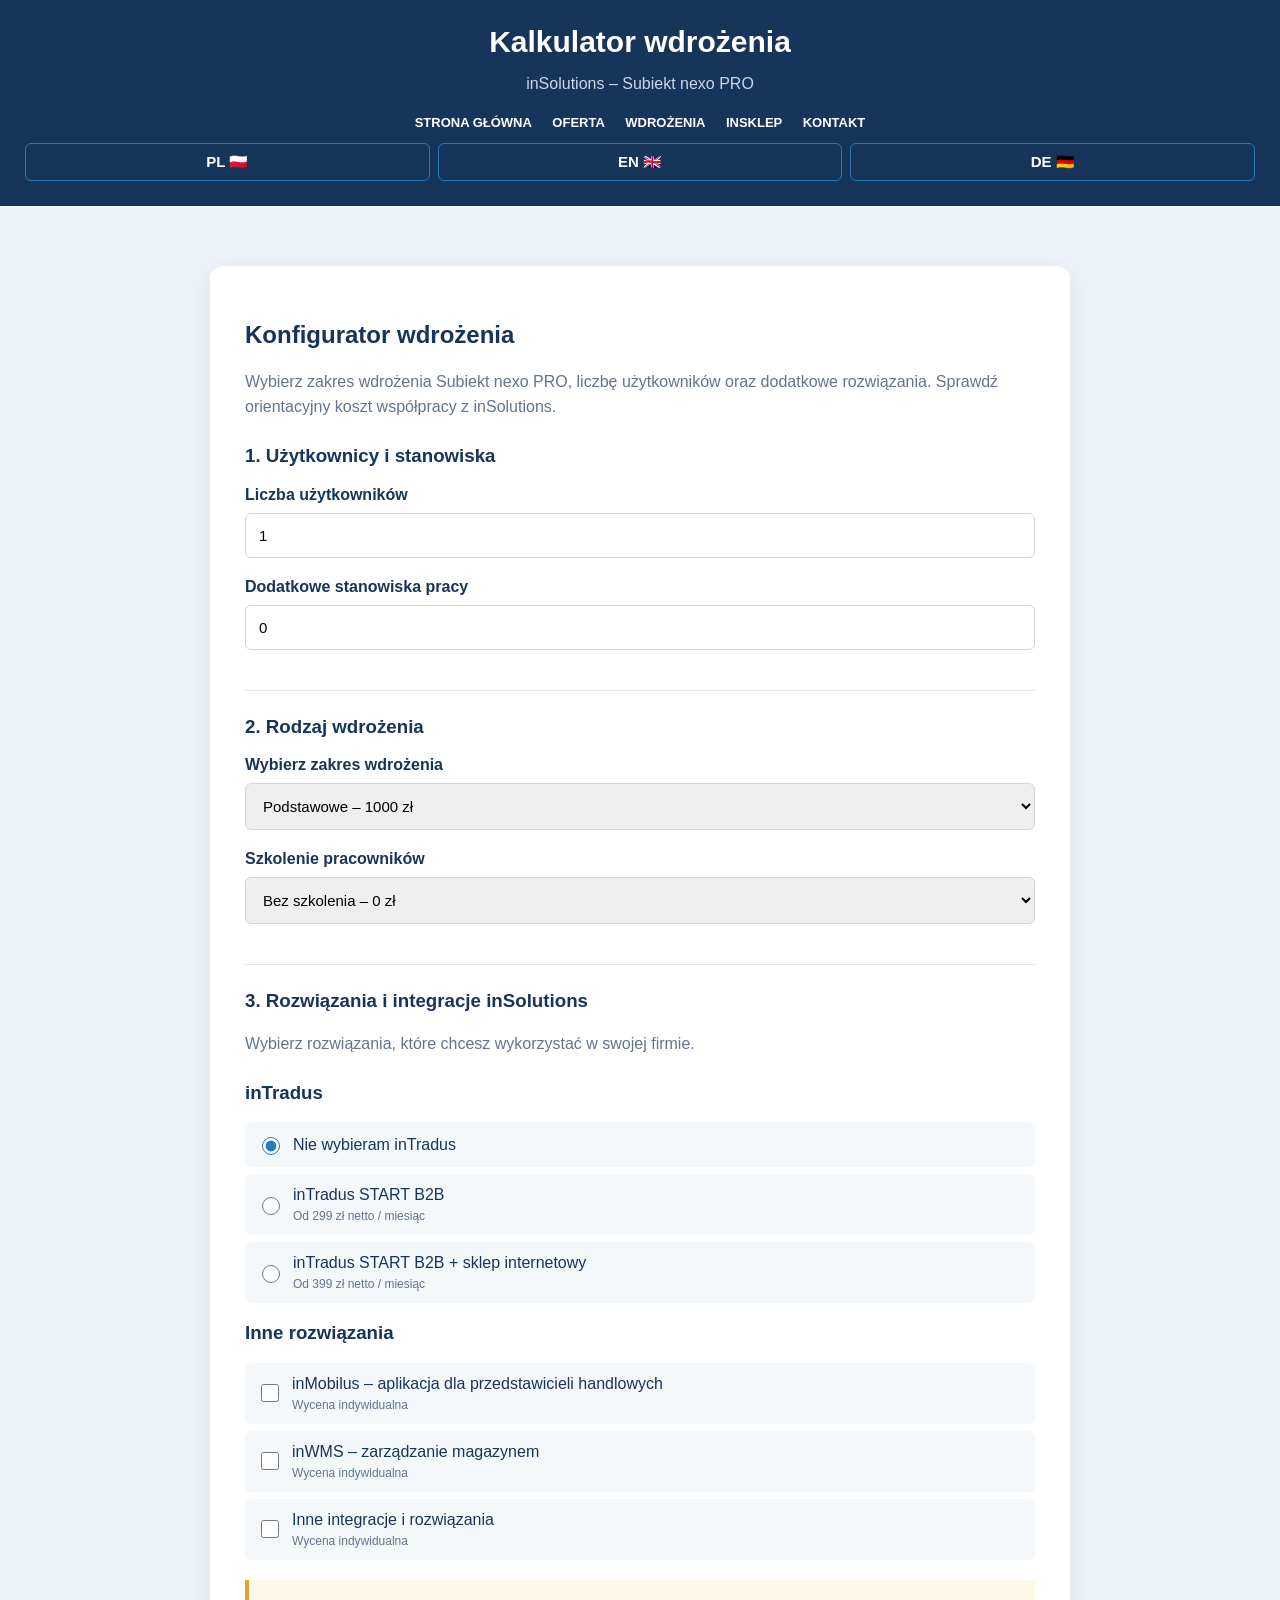
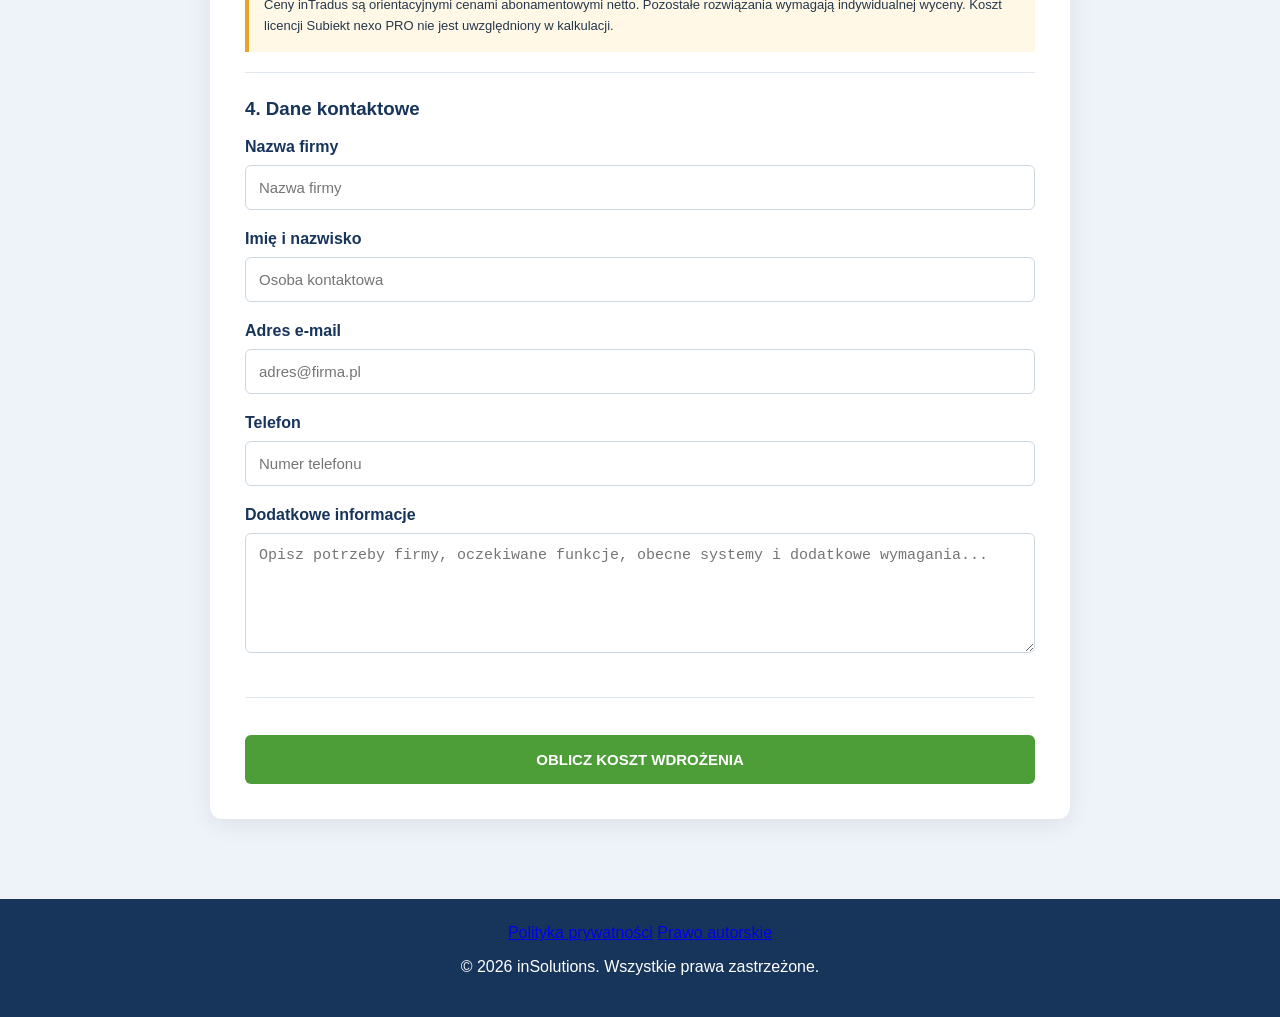
<file: kalkulator.html>
<!DOCTYPE html>
<html lang="pl">

<head>
<meta charset="UTF-8">
<meta name="viewport" content="width=device-width, initial-scale=1.0">
<meta name="robots" content="noindex, nofollow">

<title>Kalkulator wdrożenia – inSolutions</title>

<style>

* {
    box-sizing: border-box;
}

body {
    font-family: Arial, sans-serif;
    margin: 0;
    background: #edf3f8;
    color: #26374b;
}

header {
    background: #17345b;
    color: white;
    padding: 25px;
    text-align: center;
}

header h1 {
    margin: 0;
    font-size: 30px;
}

header p {
    color: #cbd8e8;
}

nav {
    margin-top: 20px;
}

nav a {
    color: white;
    text-decoration: none;
    font-size: 13px;
    font-weight: bold;
    margin: 8px;
}

nav a:hover {
    color: #8ac7ff;
}

.kontener {
    max-width: 900px;
    margin: 40px auto;
    padding: 20px;
}

.karta {
    background: white;
    padding: 35px;
    border-radius: 12px;
    box-shadow: 0 5px 25px rgba(0,0,0,0.08);
}

h2, h3 {
    color: #17345b;
}

.opis {
    color: #64748b;
    line-height: 1.6;
    margin-bottom: 25px;
}

.sekcja {
    border-bottom: 1px solid #e2e8f0;
    padding-bottom: 20px;
    margin-bottom: 25px;
}

.pole {
    margin-bottom: 20px;
}

label {
    display: block;
    font-weight: bold;
    margin-bottom: 9px;
    color: #17345b;
}

input[type="number"],
input[type="text"],
input[type="email"],
select,
textarea {
    width: 100%;
    padding: 13px;
    border: 1px solid #ccd7e2;
    border-radius: 6px;
    font-size: 15px;
}

textarea {
    min-height: 120px;
    resize: vertical;
}

.checkbox {
    display: flex;
    align-items: center;
    gap: 10px;
    padding: 12px;
    margin: 7px 0;
    background: #f5f8fb;
    border-radius: 6px;
}

.checkbox input {
    width: 18px;
    height: 18px;
    accent-color: #2878bd;
}

.checkbox label {
    margin: 0;
    font-weight: normal;
    flex: 1;
}

.cena-integracji {
    display: block;
    color: #64748b;
    font-size: 12px;
    margin-top: 5px;
}

.info {
    background: #fff8e7;
    border-left: 4px solid #e5a52c;
    padding: 15px;
    font-size: 13px;
    line-height: 1.6;
    margin-top: 20px;
}

button {
    width: 100%;
    padding: 16px;
    border: none;
    border-radius: 6px;
    background: #4d9e39;
    color: white;
    font-size: 15px;
    font-weight: bold;
    cursor: pointer;
    margin-top: 12px;
}

button:hover {
    background: #397d2b;
}

.przycisk-pdf {
    background: #2878bd;
}

.przycisk-email {
    background: #17345b;
}

.wynik {
    display: none;
    margin-top: 30px;
    padding: 25px;
    background: #edf5fb;
    border-left: 5px solid #2878bd;
    border-radius: 6px;
}

.cena {
    font-size: 35px;
    font-weight: bold;
    color: #2878bd;
    margin: 15px 0;
}

.szczegoly {
    line-height: 2;
    color: #526477;
}

.szczegoly div {
    border-bottom: 1px solid #d7e3ed;
    padding: 5px 0;
}

.uwaga {
    font-size: 12px;
    color: #64748b;
    margin-top: 20px;
    line-height: 1.6;
}

footer {
    background: #17345b;
    color: white;
    text-align: center;
    padding: 25px;
    margin-top: 60px;
}

.language-switcher {
    display: flex;
    align-items: center;
    gap: 8px;
}

.language-switcher button {
    background: transparent;
    border: 1px solid #2878bd;
    color: inherit;
    padding: 9px 12px;
    border-radius: 6px;
    cursor: pointer;
    font-weight: bold;
}

.language-switcher button:hover {
    background: #2878bd;
    color: white;
}

#google_translate_element {
    position: absolute;
    left: -9999px;
    width: 1px;
    height: 1px;
    overflow: hidden;
}





</style>

</head>

<body>

<header>

<h1>Kalkulator wdrożenia</h1>

<p>inSolutions – Subiekt nexo PRO</p>

<nav>
<a href="index.html">STRONA GŁÓWNA</a>
<a href="oferta.html">OFERTA</a>
<a href="wdrozenia.html">WDROŻENIA</a>
<a href="https://www.insklep.pl/">INSKLEP</a>
<a href="kontakt.html">KONTAKT</a>


<div class="language-switcher">
    <button onclick="changeLanguage('pl')">PL 🇵🇱</button>
    <button onclick="changeLanguage('en')">EN 🇬🇧</button>
    <button onclick="changeLanguage('de')">DE 🇩🇪</button>
</div>

<div id="google_translate_element"></div>


        </nav>

    

</header>


<div class="kontener">

<div class="karta">

<div class="formularz">

<h2>Konfigurator wdrożenia</h2>

<p class="opis">
Wybierz zakres wdrożenia Subiekt nexo PRO,
liczbę użytkowników oraz dodatkowe rozwiązania.
Sprawdź orientacyjny koszt współpracy z inSolutions.
</p>


<!-- 1. UŻYTKOWNICY -->

<div class="sekcja">

<h3>1. Użytkownicy i stanowiska</h3>

<div class="pole">

<label for="osoby">Liczba użytkowników</label>

<input type="number" id="osoby" min="1" max="500" value="1">

</div>

<div class="pole">

<label for="stanowiska">Dodatkowe stanowiska pracy</label>

<input type="number" id="stanowiska" min="0" max="500" value="0">

</div>

</div>


<!-- 2. WDROŻENIE -->

<div class="sekcja">

<h3>2. Rodzaj wdrożenia</h3>

<div class="pole">

<label for="wdrozenie">Wybierz zakres wdrożenia</label>

<select id="wdrozenie">

<option value="1000">Podstawowe – 1000 zł</option>

<option value="3000">Standardowe – 3000 zł</option>

<option value="5000">Zaawansowane – 5000 zł</option>

</select>

</div>

<div class="pole">

<label for="szkolenie">Szkolenie pracowników</label>

<select id="szkolenie">

<option value="0">Bez szkolenia – 0 zł</option>

<option value="1000">Szkolenie – 1000 zł</option>

</select>

</div>

</div>


<!-- 3. INTEGRACJE -->

<div class="sekcja">

<h3>3. Rozwiązania i integracje inSolutions</h3>

<p class="opis">
Wybierz rozwiązania, które chcesz wykorzystać
w swojej firmie.
</p>


<h3>inTradus</h3>

<div class="checkbox">

<input type="radio" name="tradus" id="tradus0" value="0" checked>

<label for="tradus0">
Nie wybieram inTradus
</label>

</div>

<div class="checkbox">

<input type="radio" name="tradus" id="tradus1" value="299">

<label for="tradus1">
inTradus START B2B

<span class="cena-integracji">
Od 299 zł netto / miesiąc
</span>

</label>

</div>

<div class="checkbox">

<input type="radio" name="tradus" id="tradus2" value="399">

<label for="tradus2">
inTradus START B2B + sklep internetowy

<span class="cena-integracji">
Od 399 zł netto / miesiąc
</span>

</label>

</div>


<h3>Inne rozwiązania</h3>

<div class="checkbox">

<input type="checkbox" id="mobilus">

<label for="mobilus">
inMobilus – aplikacja dla przedstawicieli handlowych

<span class="cena-integracji">
Wycena indywidualna
</span>

</label>

</div>

<div class="checkbox">

<input type="checkbox" id="wms">

<label for="wms">
inWMS – zarządzanie magazynem

<span class="cena-integracji">
Wycena indywidualna
</span>

</label>

</div>


<div class="checkbox">

<input type="checkbox" id="inne">

<label for="inne">
Inne integracje i rozwiązania

<span class="cena-integracji">
Wycena indywidualna
</span>

</label>

</div>

<div class="info">

Ceny inTradus są orientacyjnymi cenami abonamentowymi
netto. Pozostałe rozwiązania wymagają indywidualnej
wyceny. Koszt licencji Subiekt nexo PRO nie jest
uwzględniony w kalkulacji.

</div>

</div>


<!-- 4. DANE KLIENTA -->

<div class="sekcja">

<h3>4. Dane kontaktowe</h3>

<div class="pole">

<label for="firma">Nazwa firmy</label>

<input type="text" id="firma" placeholder="Nazwa firmy">

</div>

<div class="pole">

<label for="imie">Imię i nazwisko</label>

<input type="text" id="imie" placeholder="Osoba kontaktowa">

</div>

<div class="pole">

<label for="email">Adres e-mail</label>

<input type="email" id="email" placeholder="adres@firma.pl">

</div>

<div class="pole">

<label for="telefon">Telefon</label>

<input type="text" id="telefon" placeholder="Numer telefonu">

</div>

<div class="pole">

<label for="uwagi">Dodatkowe informacje</label>

<textarea id="uwagi" placeholder="Opisz potrzeby firmy, oczekiwane funkcje, obecne systemy i dodatkowe wymagania..."></textarea>

</div>

</div>


<button onclick="oblicz()">
OBLICZ KOSZT WDROŻENIA
</button>

</div>


<!-- WYNIK -->

<div class="wynik" id="wynik">

<h2>Twoja kalkulacja</h2>

<p id="dataKalkulacji"></p>

<h3>Jednorazowy koszt wdrożenia</h3>

<div class="cena" id="cena">0 zł</div>

<h3>Szczegółowe zestawienie</h3>

<div class="szczegoly" id="szczegoly"></div>

<h3>Abonament miesięczny</h3>

<div class="cena" id="abonament">0 zł</div>

<div class="uwaga">

Podana kwota ma charakter orientacyjny i nie stanowi
oferty handlowej. Ostateczna wycena zależy od zakresu
wdrożenia oraz indywidualnych potrzeb firmy.

Ceny abonamentowe i wdrożeniowe mogą wymagać
potwierdzenia przez inSolutions.

</div>

<div class="przyciski">

<button class="przycisk-pdf" onclick="zapiszPDF()">
POBIERZ KALKULACJĘ PDF
</button>

<button class="przycisk-email" onclick="wyslijEmail()">
WYŚLIJ KALKULACJĘ DO IN SOLUTIONS
</button>

</div>

</div>

</div>

</div>


<footer>

    <div class="stopka">

        <div class="linki-stopka">

            <a href="polityka.html">Polityka prywatności</a>

            <a href="prawo.html">Prawo autorskie</a>

        </div>

        <p>© 2026 inSolutions. Wszystkie prawa zastrzeżone.</p>

    </div>

</footer>












































<script>

// ADRES E-MAIL FIRMY

const EMAIL_FIRMY = "grzesikdaniel182@gmail.com";

let ostatniaKalkulacja = 0;


// FUNKCJA OBLICZAJĄCA KOSZT

function oblicz() {

    let osoby = Number(document.getElementById("osoby").value);

    let stanowiska = Number(document.getElementById("stanowiska").value);

    let wdrozenie = Number(document.getElementById("wdrozenie").value);

    let szkolenie = Number(document.getElementById("szkolenie").value);


    // SPRAWDZENIE DANYCH

    if (
        osoby < 1 || osoby > 500 ||
        stanowiska < 0 || stanowiska > 500 ||
        osoby % 1 != 0 ||
        stanowiska % 1 != 0
    ) {

        alert("Wprowadź prawidłowe dane!");

        return;

    }


    // OBLICZANIE KOSZTÓW

    let kosztOsob = osoby * 100;

    let kosztStanowisk = stanowiska * 200;

    let koszt = wdrozenie + szkolenie +
                kosztOsob + kosztStanowisk;


    // ABONAMENT INTRADUS

    let abonament = 0;

    if (document.getElementById("tradus1").checked) {
        abonament = 299;
    }

    if (document.getElementById("tradus2").checked) {
        abonament = 399;
    }


    // WYBRANE INTEGRACJE

    let wybrane = "";

    if (document.getElementById("mobilus").checked) {
        wybrane += "inMobilus, ";
    }

    if (document.getElementById("wms").checked) {
        wybrane += "inWMS, ";
    }

    if (document.getElementById("inne").checked) {
        wybrane += "Inne integracje, ";
    }

    if (wybrane == "") {
        wybrane = "Brak";
    }


    // NAZWA INTRADUS

    let nazwaTradus = "Nie wybrano";

    if (document.getElementById("tradus1").checked) {
        nazwaTradus = "inTradus START B2B";
    }

    if (document.getElementById("tradus2").checked) {
        nazwaTradus = "inTradus START B2B + sklep internetowy";
    }


    // ZAPISANIE WYNIKU

    ostatniaKalkulacja = koszt;


    // WYŚWIETLENIE CENY

    document.getElementById("cena").innerHTML =
        koszt.toLocaleString("pl-PL") + " zł netto";


    document.getElementById("abonament").innerHTML =
        abonament + " zł netto / miesiąc";


    // SZCZEGÓŁY

    document.getElementById("szczegoly").innerHTML =

        "Liczba użytkowników: " + osoby +

        "<br>Koszt użytkowników: " + kosztOsob + " zł" +

        "<br>Dodatkowe stanowiska: " + stanowiska +

        "<br>Koszt stanowisk: " + kosztStanowisk + " zł" +

        "<br>Wdrożenie: " + wdrozenie + " zł" +

        "<br>Szkolenie: " + szkolenie + " zł" +

        "<br>inTradus: " + nazwaTradus +

        "<br>Wybrane integracje: " + wybrane;


    // DATA

    document.getElementById("dataKalkulacji").innerHTML =
        "Data kalkulacji: " + new Date().toLocaleDateString("pl-PL");


    // POKAZANIE WYNIKU

    document.getElementById("wynik").style.display = "block";

    document.getElementById("wynik").scrollIntoView({
        behavior: "smooth"
    });

}


// FUNKCJA PRZYGOTOWUJĄCA TREŚĆ E-MAILA

function pobierzOpis() {

    let firma = document.getElementById("firma").value;

    let imie = document.getElementById("imie").value;

    let email = document.getElementById("email").value;

    let telefon = document.getElementById("telefon").value;

    let uwagi = document.getElementById("uwagi").value;


    let opis =

        "KALKULACJA WDROŻENIA INSOLUTIONS\n\n" +

        "Firma: " + firma + "\n" +

        "Osoba kontaktowa: " + imie + "\n" +

        "E-mail: " + email + "\n" +

        "Telefon: " + telefon + "\n\n" +

        "Jednorazowy koszt wdrożenia: " +
        ostatniaKalkulacja + " zł netto\n\n" +

        "Abonament inTradus: " +
        document.getElementById("abonament").innerText + "\n\n" +

        "Szczegóły:\n" +
        document.getElementById("szczegoly").innerText + "\n\n" +

        "Dodatkowe informacje:\n" + uwagi;


    return opis;

}


// ZAPIS DO PDF

function zapiszPDF() {

    if (ostatniaKalkulacja == 0) {

        alert("Najpierw oblicz koszt wdrożenia!");

        return;

    }

    window.print();

}


// WYSYŁANIE E-MAILA

function wyslijEmail() {

    if (ostatniaKalkulacja == 0) {

        alert("Najpierw oblicz koszt wdrożenia!");

        return;

    }

    let email = document.getElementById("email").value;

    if (email == "" || email.indexOf("@") == -1) {

        alert("Wpisz prawidłowy adres e-mail!");

        return;

    }

    if (EMAIL_FIRMY == "") {

        alert("Najpierw wpisz adres e-mail firmy w kodzie strony!");

        return;

    }

    let temat = "Kalkulacja wdrożenia Subiekt nexo PRO";

    let tresc = pobierzOpis();

    window.location.href =

        "mailto:" + EMAIL_FIRMY +

        "?subject=" + encodeURIComponent(temat) +

        "&body=" + encodeURIComponent(tresc);

}

</script>
<!-- GOOGLE TRANSLATE -->

<script>
let translateReady = false;

function googleTranslateInit() {

    new google.translate.TranslateElement({
        pageLanguage: 'pl',
        includedLanguages: 'pl,en,de',
        autoDisplay: false
    }, 'google_translate_element');

    translateReady = true;
}

function changeLanguage(language) {

    if (!translateReady) {
        alert("Tłumacz jeszcze się ładuje. Spróbuj za chwilę.");
        return;
    }

    const select = document.querySelector(
        '#google_translate_element select.goog-te-combo'
    );

    if (!select) {
        alert("Nie udało się załadować tłumacza Google.");
        return;
    }

    select.value = language;

    select.dispatchEvent(
        new Event('change', { bubbles: true })
    );
}
</script>

<script
    src="https://translate.google.com/translate_a/element.js?cb=googleTranslateInit">
</script>
<script>
    document.addEventListener("DOMContentLoaded", function () {

    const links = document.querySelectorAll(".menu nav a");

    const currentPage = window.location.pathname
        .split("/")
        .pop() || "index.html";

    links.forEach(link => {

        const href = link.getAttribute("href");

        if (!href || href.startsWith("http") || href.startsWith("#")) {
            return;
        }

        const linkPage = href.split("#")[0];

        if (linkPage === currentPage) {
            link.classList.add("active");
            link.setAttribute("aria-current", "page");
        }

    });

});
</script>
</body>
</html>
</file>
